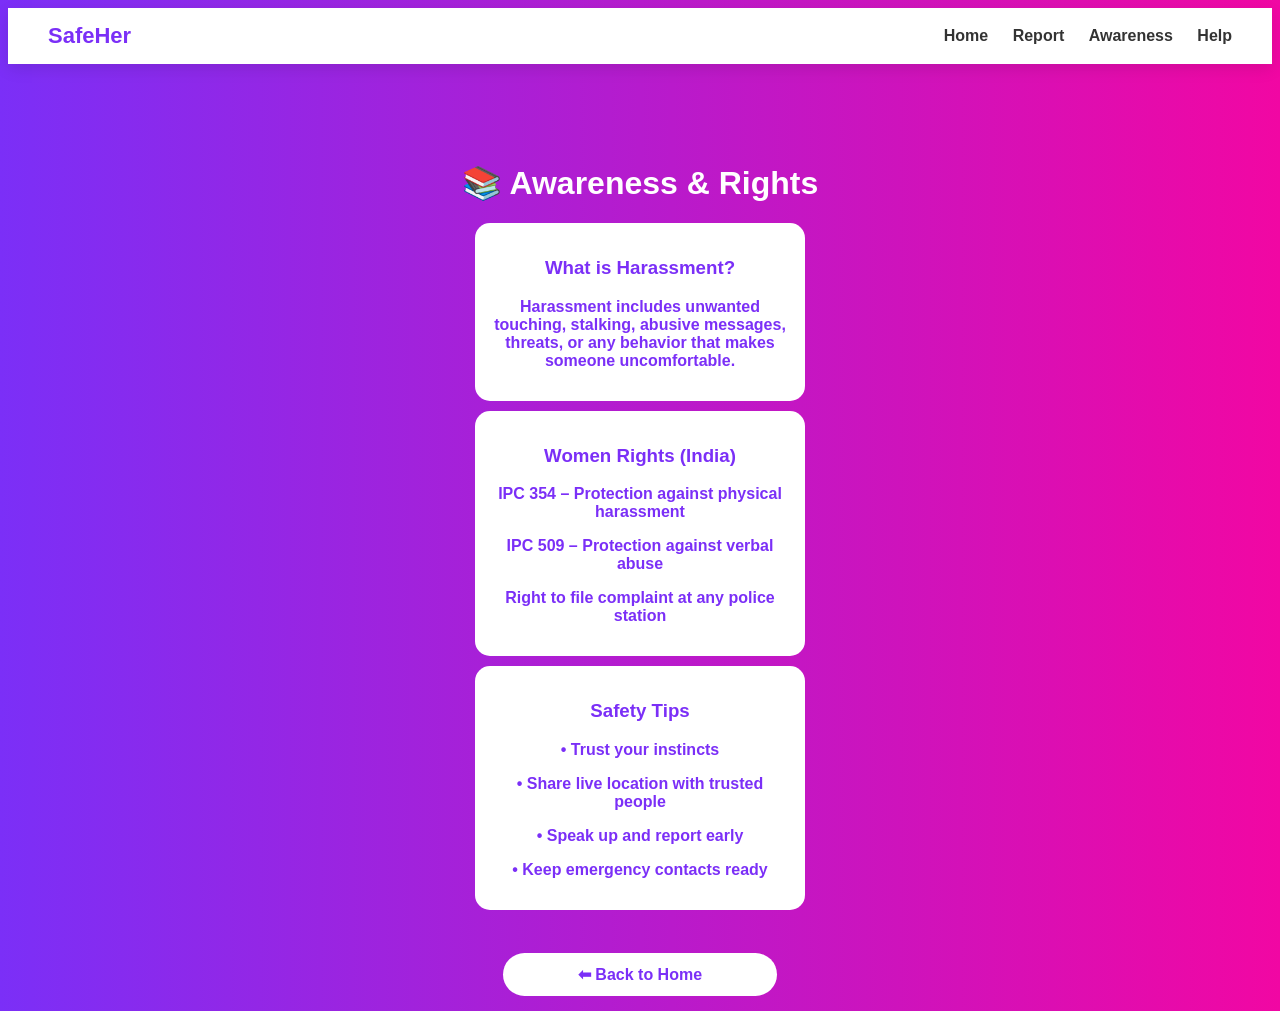
<file: awareness.html>
<!DOCTYPE html>
<html>
<head>
  <title>Awareness - SafeHer</title>
  <link rel="stylesheet" href="style.css">
</head>
<body>

  <div class="navbar">
  <div class="logo">SafeHer</div>
  <div class="menu">
    <a href="index.html">Home</a>
    <a href="report.html">Report</a>
    <a href="awareness.html">Awareness</a>
    <a href="help.html">Help</a>
  </div>
</div>

<div class="container">
  <h1>📚 Awareness & Rights</h1>

  <div class="card">
    <h3>What is Harassment?</h3>
    <p>Harassment includes unwanted touching, stalking, abusive messages, threats, or any behavior that makes someone uncomfortable.</p>
  </div>

  <div class="card">
    <h3>Women Rights (India)</h3>
    <p>IPC 354 – Protection against physical harassment</p>
    <p>IPC 509 – Protection against verbal abuse</p>
    <p>Right to file complaint at any police station</p>
  </div>

  <div class="card">
    <h3>Safety Tips</h3>
    <p>• Trust your instincts</p>
    <p>• Share live location with trusted people</p>
    <p>• Speak up and report early</p>
    <p>• Keep emergency contacts ready</p>
  </div>

  <br>
  <a href="index.html" class="btn">⬅ Back to Home</a>
</div>

</body>
</html>
</file>
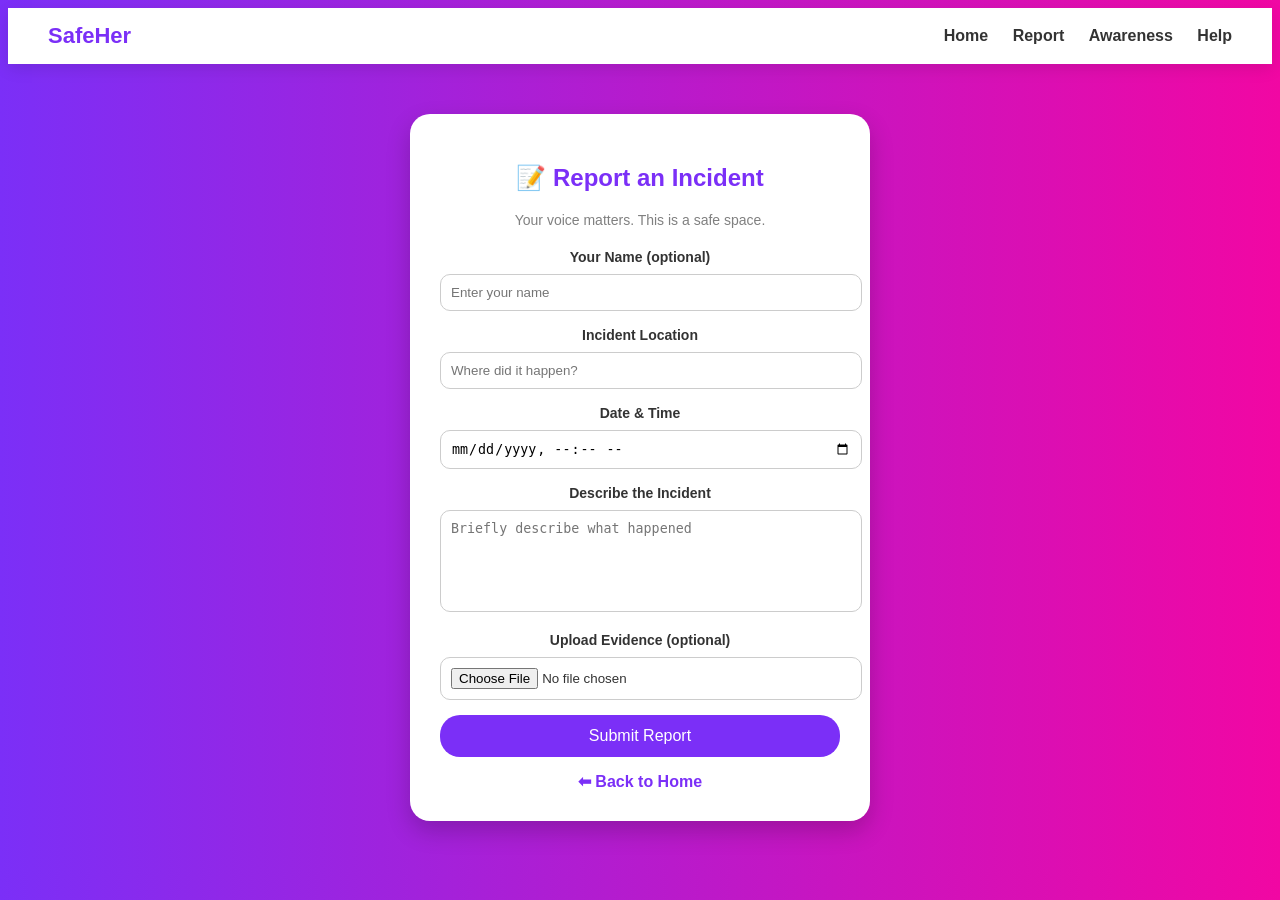
<file: report.html>
<!DOCTYPE html>
<html>
<head>
  <title>Report Harassment - SafeHer</title>
  <link rel="stylesheet" href="style.css">
</head>
<body>

    <div class="navbar">
  <div class="logo">SafeHer</div>
  <div class="menu">
    <a href="index.html">Home</a>
    <a href="report.html">Report</a>
    <a href="awareness.html">Awareness</a>
    <a href="help.html">Help</a>
  </div>
</div>

<div class="report-card">
  <h2>📝 Report an Incident</h2>
  <p class="subtext">Your voice matters. This is a safe space.</p>

  <form onsubmit="submitForm(); return false;">

    <label>Your Name (optional)</label>
    <input type="text" placeholder="Enter your name">

    <label>Incident Location</label>
    <input type="text" placeholder="Where did it happen?">

    <label>Date & Time</label>
    <input type="datetime-local">

    <label>Describe the Incident</label>
    <textarea placeholder="Briefly describe what happened"></textarea>

    <label>Upload Evidence (optional)</label>
    <input type="file">

    <button type="submit">Submit Report</button>
  </form>

  <a href="index.html" class="back-link">⬅ Back to Home</a>
</div>

<script src="script.js"></script>
</body>
</html>
</file>
<file: style.css>
body {
    font-family: Arial;
    background: linear-gradient(to right,#7b2ff7,#f107a3);
    color: white;
    text-align:center;
}

.container{
    margin-top: 100px;
}

.btn{
    display: block;
    margin: 15px auto;
    padding: 12px;
    width: 250px;
    background: white;
    color: #7b2ff7;
    text-decoration: none;
    border-radius: 25px;
    font-weight:bold;
}
.card {
  background: white;
  color: #7b2ff7;
  padding: 15px;
  margin: 10px auto;
  width: 300px;
  border-radius: 15px;
  font-weight: bold;
}
.report-card {
  background: white;
  width: 400px;
  margin: 50px auto;
  padding: 30px;
  border-radius: 20px;
  color: #333;
  box-shadow: 0 10px 25px rgba(0,0,0,0.2);
}

.report-card h2 {
  text-align: center;
  color: #7b2ff7;
}

.subtext {
  text-align: center;
  font-size: 14px;
  color: gray;
  margin-bottom: 20px;
}

label {
  font-weight: bold;
  font-size: 14px;
}

input, textarea {
  width: 100%;
  padding: 10px;
  margin: 8px 0 15px;
  border-radius: 10px;
  border: 1px solid #ccc;
}

textarea {
  resize: none;
  height: 80px;
}

button {
  width: 100%;
  padding: 12px;
  background: #7b2ff7;
  color: white;
  border: none;
  border-radius: 20px;
  font-size: 16px;
  cursor: pointer;
}

button:hover {
  background: #5a1fd1;
}

.back-link {
  display: block;
  text-align: center;
  margin-top: 15px;
  text-decoration: none;
  color: #7b2ff7;
  font-weight: bold;
}

.navbar {
  display: flex;
  justify-content: space-between;
  align-items: center;
  padding: 15px 40px;
  background: white;
  box-shadow: 0 5px 15px rgba(0,0,0,0.1);
}

.logo {
  font-size: 22px;
  font-weight: bold;
  color: #7b2ff7;
}

.menu a {
  margin-left: 20px;
  text-decoration: none;
  color: #333;
  font-weight: bold;
}

.menu a:hover {
  color: #7b2ff7;
}

.hero-img {
  width: 350px;
  margin-top: 30px;
  border-radius: 20px;
}
</file>
